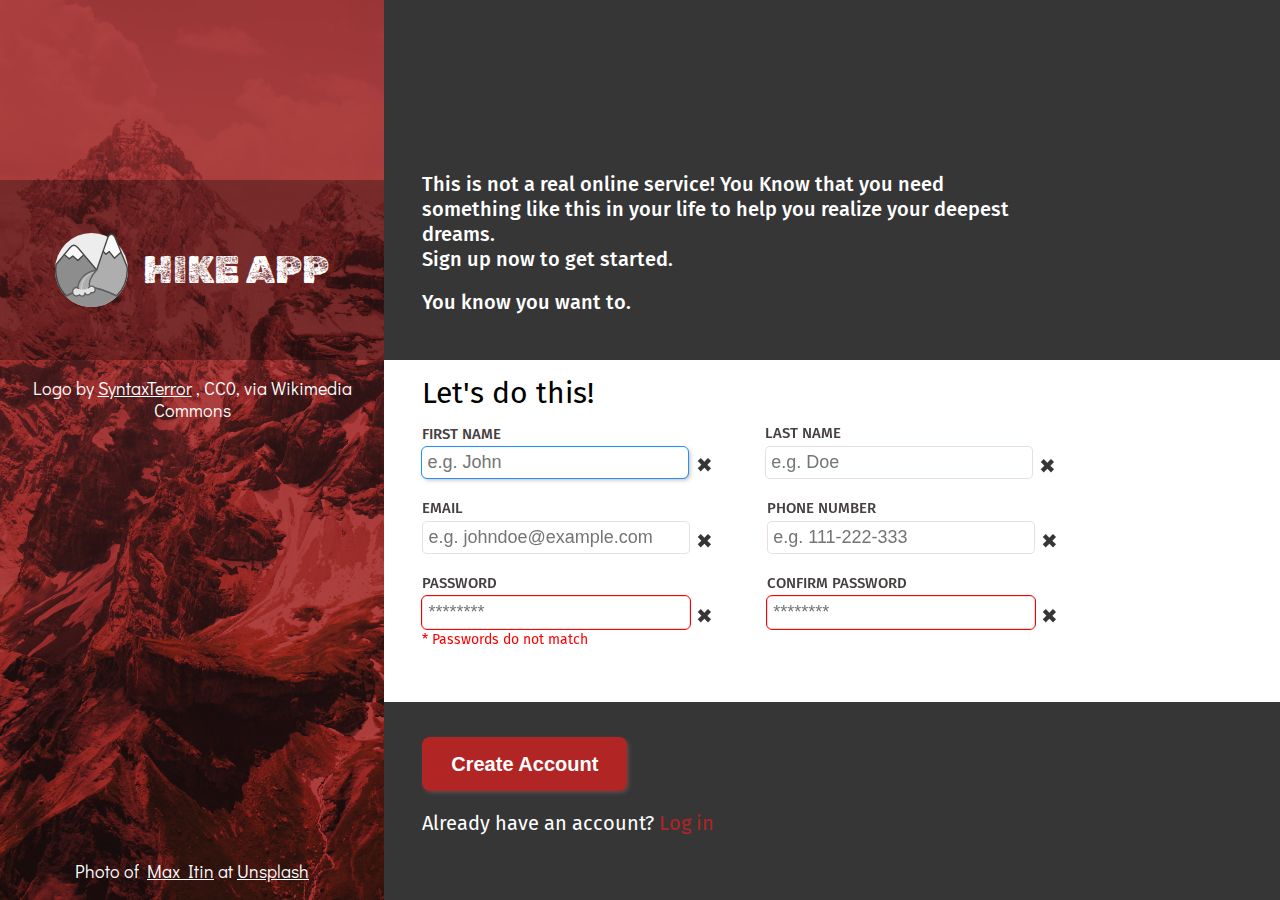
<file: index.html>
<!DOCTYPE html>
<html lang="en">
  <head>
    <meta charset="UTF-8" />
    <meta name="viewport" content="width=device-width, initial-scale=1.0" />
    <link rel="icon" type="image/svg+xml" href="favicon.svg">
    <link rel="stylesheet" href="./css/reset.css" />
    <link rel="stylesheet" href="./css/styles.css" />
    <link rel="preconnect" href="https://fonts.googleapis.com" />
    <link rel="preconnect" href="https://fonts.gstatic.com" crossorigin />
    <link
      href="https://fonts.googleapis.com/css2?family=Didact+Gothic&family=Fira+Sans:wght@400;500;700&family=Rubik+Dirt&display=swap"
      rel="stylesheet"
    />
    <link
      rel="stylesheet"
      href="https://cdnjs.cloudflare.com/ajax/libs/font-awesome/6.4.2/css/all.min.css"
      integrity="sha512-z3gLpd7yknf1YoNbCzqRKc4qyor8gaKU1qmn+CShxbuBusANI9QpRohGBreCFkKxLhei6S9CQXFEbbKuqLg0DA=="
      crossorigin="anonymous"
      referrerpolicy="no-referrer"
    />
    <script defer src="./js/main.js"></script>
    <title>HIKE APP FORM</title>
  </head>
  <body>
    <div class="container">
      <header id="header">
        <div class="header-content">
          <div class="logo-container">
            <img
              class="mountains-logo"
              src="./images/Wikipedia_Sourcing_Month_Logo.svg"
              alt="A mountains logo"
            />
            <span class="header-text">HIKE APP</span>
          </div>
        </div>
        <div class="wiki-mention">
          <span
            >Logo by
            <a
              rel="no-referrer"
              target="_blank"
              href="https://commons.wikimedia.org/wiki/File:Wikipedia_Sourcing_Month_Logo.svg"
              >SyntaxTerror</a
            ></span
          >
          <span>, CC0, via Wikimedia Commons</span>
        </div>
        <span class="photo-mention"
          >Photo of
          <a
            rel="no-referrer"
            target="_blank"
            href="https://unsplash.com/es/@maxitin?utm_content=creditCopyText&utm_medium=referral&utm_source=unsplash"
            >Max Itin</a
          >
          at
          <a
            rel="no-referrer"
            target="_blank"
            href="https://unsplash.com/es/fotos/cordillera-nevada-ngWHU2lGjvs?utm_content=creditCopyText&utm_medium=referral&utm_source=unsplash"
            >Unsplash</a
          ></span
        >
      </header>
      <div id="main">
        <div class="main-content">
          <p>
            This is not a real online service! You Know that you need something
            like this in your life to help you realize your deepest dreams.
          </p>
          <p>Sign up now to get started.</p>
          <p>You know you want to.</p>
        </div>
        <form action="response.html" id="contact-form">
          <h1 class="form-title">Let's do this!</h1>
          <div class="fields-container">
            <div class="input-group">
              <div class="group">
                <label for="firstname">FIRST NAME</label>
                <input
                  type="text"
                  pattern="[a-zA-Z]{2,20}"
                  title="It must have at least 2 uppercase or lowercase letters and a maximum of 20 characters."
                  id="firstname"
                  minlength="2"
                  maxlength="20"
                  placeholder="e.g. John"
                  autocomplete="given-name"
                  required
                />
                <span class="validity"></span>
              </div>
              <div class="group">
                <label for="lastname">LAST NAME</label>
                <input
                  type="text"
                  pattern="[a-zA-Z]{2,20}"
                  title="It must have at least 2 uppercase or lowercase letters and a maximum of 20 characters."
                  id="lastname"
                  minlength="2"
                  maxlength="20"
                  placeholder="e.g. Doe"
                  autocomplete="family-name"
                  required
                />
                <span class="validity"></span>
              </div>
            </div>

            <div class="input-group">
              <div class="group">
                <label for="email">EMAIL</label>
                <input
                  type="email"
                  id="email"
                  placeholder="e.g. johndoe@example.com"
                  title="It must be a valid email address e.g. username@example.com"
                  autocomplete="email"
                  required
                />
                <span class="validity"></span>
              </div>
              <div class="group">
                <label for="phone">PHONE NUMBER</label>
                <input
                  type="tel"
                  id="phone"
                  pattern="[0-9]{3}-[0-9]{3}-[0-9]{3}"
                  title="11 characters that must match the following pattern: 3 numbers followed by a hyphen, another 3 numbers followed by a hyphen and 3 numbers at the end."
                  maxlength="11"
                  placeholder="e.g. 111-222-333"
                  autocomplete="tel"
                  required
                />
                <span class="validity"></span>
              </div>
            </div>

            <div class="input-group">
              <div class="group">
                <label for="password1">PASSWORD</label>
                <input
                class="input-error"
                  type="password"
                  pattern="^(?=.*\d)(?=.*[a-z])(?=.*[A-Z])(?=.*[^a-zA-Z0-9])(?!.*\s).{8,15}$"
                  id="password1"
                  placeholder="********"
                  minlength="8"
                  maxlength="15"
                  title="It must include at least one number, at least one lowercase letter, at least one uppercase letter, and at least one special character. The password must be between 8 and 15 characters long."
                  autocomplete="new-password"
                  required
                />
                <span class="validity"></span>
                <i id="eye1" class="fa-regular fa-eye"></i>
              </div>
              <div class="group">
                <label for="password2">CONFIRM PASSWORD</label>
                <input
                class="input-error"
                  type="password"
                  pattern="^(?=.*\d)(?=.*[a-z])(?=.*[A-Z])(?=.*[^a-zA-Z0-9])(?!.*\s).{8,15}$"
                  id="password2"
                  placeholder="********"
                  minlength="8"
                  maxlength="15"
                  title="It must include at least one number, at least one lowercase letter, at least one uppercase letter, and at least one special character. The password must be between 8 and 15 characters long."
                  autocomplete="new-password"
                  required
                />
                <span class="validity"></span>
                <i id="eye2" class="fa-regular fa-eye"></i>
              </div>
            </div>
          </div>
          <span class="match-message error">* Passwords do not match</span>
          <div class="button-container">
            <input type="submit" id="btn-submit" value="Create Account" />
            <p class="login-text">
              Already have an account? <a class="login-link" href="">Log in</a>
            </p>
          </div>
        </form>
      </div>
    </div>
  </body>
</html>
</file>
<file: css/styles.css>
:root {
  --container-bg-color: rgb(0 0 0 / 79%);
  --header-bg-color: rgb(148 6 6 / 76%);
  --header-content-bg-color: rgba(0, 0, 0, 0.3);
  --pure-light: #fff;
  --mention-hover-color: #e7e5be;
  --label-color: #464141;
  --input-border: 1px solid rgba(218, 203, 203, 0.609);
  --input-focus-outline: 1px solid dodgerblue;
  --input-focus-shadow: 2px 2px 4px rgba(170, 152, 152, 0.692);
  --error-color: red;
  --success-color: green;
  --button-bg-color: rgba(217 31 31 / 76%);
  --button-hover-bg-color: rgba(253, 2, 2, 0.677);
  --login-color: rgba(217 31 31 / 76%);
  --login-hover-color: rgba(253, 2, 2, 0.677);
  --button-shadow: 2px 2px 4px rgba(107, 86, 86, 0.692);
  --eye-color: #121735;
}
html {
  font-size: 62.5%;
}

html,
body {
  box-sizing: border-box;
  width: 100%;
  height: 100%;
  overflow: hidden;
}

.container {
  width: 100%;
  height: 100%;
  background-color: var(--container-bg-color);
  display: flex;
}

#header {
  width: 30%;
  height: 100%;
  background-color: var(--header-bg-color);
  background-image: url(../images/mountains.jpg);
  background-repeat: no-repeat;
  background-position: top left;
  background-size: cover;
  background-blend-mode: darken;
}

.header-content {
  position: relative;
  top: 20vh;
  display: flex;
  flex-direction: column;
  justify-content: center;
  align-items: center;
  background-color: var(--header-content-bg-color);
  height: 10vh;
  padding: 5vh;
}
.logo-container {
  gap: 5%;
  display: flex;
  justify-content: center;
  align-items: center;
  color: var(--pure-light);
  height: 20%;
}
.mountains-logo {
  width: 20%;
  -webkit-filter: grayscale(100%); /* Safari 6.0 - 9.0 */
  filter: grayscale(100%);
}

.header-text {
  color: var(--pure-light);
  font-size: 3vw;
  font-family: "Rubik Dirt", Arial, Helvetica, sans-serif;
  padding: 0;
  text-align: center;
}

.wiki-mention,
.photo-mention {
  font-size: 1.4vw;
}

.wiki-mention {
  font-family: "Didact Gothic", sans-serif;
  display: block;
  text-align: center;
  position: relative;
  top: 22vh;
  line-height: 1.2;
  width: 100%;
}

.wiki-mention a {
  color: var(--pure-light);
}

.wiki-mention a:hover {
  color: var(--mention-hover-color);
}

.wiki-mention > * {
  color: var(--pure-light);
}

.mountains-logo {
  width: 25%;
}

.photo-mention {
  font-family: "Didact Gothic", sans-serif;
  position: absolute;
  bottom: 2vh;
  color: var(--pure-light);
  width: 30%;
  line-height: 1.2;
  text-align: center;
}

.photo-mention > a {
  color: var(--pure-light);
}
.photo-mention > a:hover {
  color: var(--mention-hover-color);
}
#main {
  width: 70%;
  height: 100%;
  font-family: "Fira Sans", sans-serif;
}

.main-content {
  height: 35vh;
  width: 56ch;
  font-size: 2rem;
  font-weight: 500;
  line-height: 1.25;
  display: flex;
  flex-direction: column;
  justify-content: flex-end;
  padding-left: 3vw;
  padding-bottom: 5vh;
}

.main-content > p {
  color: var(--pure-light);
}

.main-content p:nth-child(3) {
  padding-top: 3%;
}

#contact-form {
  background-color: var(--pure-light);
  height: 38vh;
}

.form-title {
  font-weight: 400;
  font-size: 3rem;
  padding: 2vh 22vw 2vh 3vw;
}

.input-group {
  display: flex;
  justify-content: flex-start;
  padding-left: 3vw;
  align-items: center;
  gap: 6vw;
}
.group {
  display: flex;
  flex-direction: column;
  font-size: 1.5rem;
  font-weight: 500;
  color: var(--label-color);
}

.group > input {
  width: 20vw;
  font-size: 1.8rem;
  padding: 5px;
  margin-top: 0.5vh;
  margin-bottom: 2.5vh;
  border: var(--input-border);
  border-radius: 5px;
}
.group > input:focus {
  outline: var(--input-focus-outline);
  border: none;
  box-shadow: var(--input-focus-shadow);
}

.match-message {
  position: relative;
  bottom: 2vh;
  left: 3vw;
  font-size: 1.4rem;
  color: var(--error-color);
}

.button-container {
  position: relative;
  top: 8vh;
  padding-left: 3vw;
}

#btn-submit {
  height: 6vh;
  width: 16vw;
  font-size: 2rem;
  font-weight: bold;
  color: var(--pure-light);
  background-color: var(--button-bg-color);
  border: none;
  border-radius: 8px;
  cursor: pointer;
  box-shadow: var(--button-shadow);
}

#btn-submit:hover {
  background-color: var(--button-hover-bg-color);
}

.login-text {
  position: relative;
  top: 2.4vh;
  font-size: 2rem;
  font-weight: 400;
  color: var(--pure-light);
}

.login-link {
  color: var(--login-color);
  text-decoration: none;
}

.login-link:hover {
  color: var(--login-hover-color);
  text-decoration: underline;
  font-weight: 700;
}

.fa-eye,
.fa-eye-slash {
  position: relative;
  bottom: 5.2vh;
  left: 18vw;
  font-size: 1.4rem;
  cursor: pointer;
  color: var(--eye-color);
  border-left: 1px solid var(--eye-color);
  padding-left: 0.5em;
  width: 1vw;
}

.group > input + span {
  position: relative;
  bottom: 5vh;
  left: 21vw;
}

.group > input:invalid + span::after {
  position: absolute;
  content: "✖";
  padding-left: 5px;
  color: var(--container-bg-color);
  font-size: 2rem;
}

.group > input:valid + span::after {
  position: absolute;
  content: "✓";
  color: var(--success-color);
  padding-left: 5px;
  font-size: 2rem;
}

.input-error {
  outline: 1px solid var(--error-color);
}

.input-success {
  outline: 1px solid var(--success-color);
}

.success {
  color: var(--success-color);
}

.response-title {
  color: purple;
}

@media (max-width: 1025px) {
  html,
  body {
    overflow-y: visible;
  }
  .container {
    flex-direction: column;
    height: 145vh;
  }
  #header {
    width: 100%;
    height: 50vh;
  }

  .wiki-mention {
    top: -4vh;
    font-size: 2.5vw;
  }
  .header-content {
    width: 100%;
    height: 50vh;
    top: 0;
    padding: 0;
  }

  .logo-container {
    height: 50vh;
    flex-direction: column;
    width: 100%;
    gap: 5vh;
  }

  .mountains-logo {
    width: 15vw;
  }

  .header-text {
    font-size: 8vw;
  }
  .main-content {
    width: 42ch;
  }
  #contact-form {
    width: 100vw;
  }

  .group > input {
    width: 32vw;
  }
  .group > input:invalid + span::after, input:valid + span::after {
    left: 13vw;
  }
  #btn-submit {
    height: 5vh;
    width: 21vw;
    font-size: 2rem;
  }
  .photo-mention {
    position: relative;
    top: -50vh;
    width: 100%;
    font-size: 2.3vw;
    display: flex;
    justify-content: center;
  }
  .photo-mention a {
    padding-left: 0.5vw;
  }
  .fa-eye,
  .fa-eye-slash {
    left: 30vw;
  }
}
</file>
